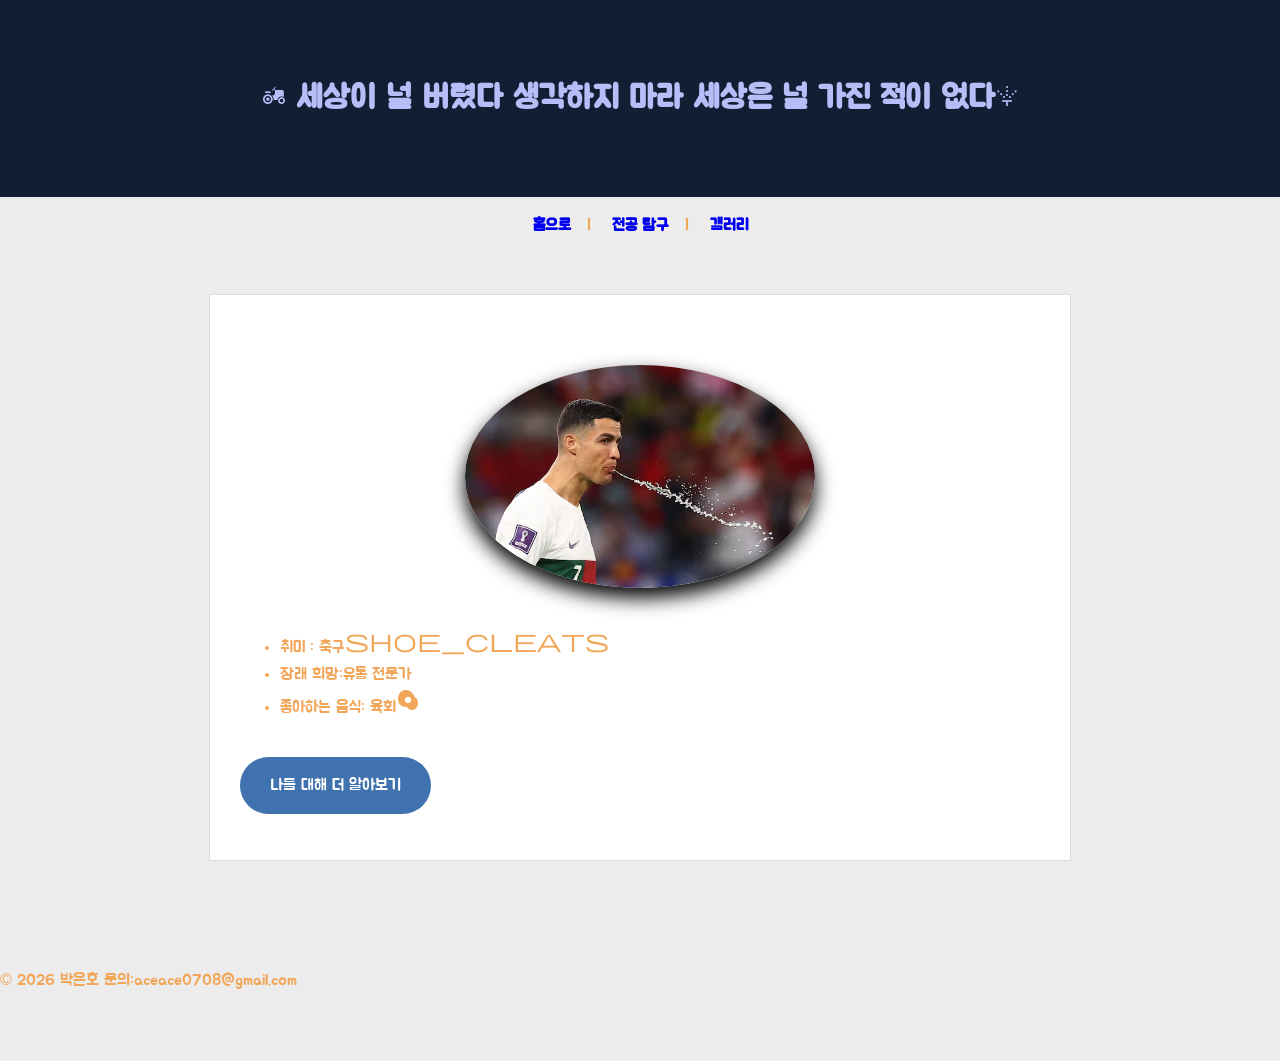
<file: index.html>
<!DOCTYPE html>
<html lang="ko">
<head>
    <meta charset="UTF-8">
    <meta name="viewport" content="width=device-width, initial-scale=1.0">
    <title>우리반 뉴스레터(I Do)</title>
    <link rel="preconnect" href="https://fonts.googleapis.com">
<link rel="preconnect" href="https://fonts.gstatic.com" crossorigin>
<link href="https://fonts.googleapis.com/css2?family=Jua&display=swap" rel="stylesheet">
<link rel="stylesheet" href="https://fonts.googleapis.com/css2?family=Material+Symbols+Outlined:opsz,wght,FILL,GRAD@20..48,100..700,0..1,-50..200&" />
 <link rel="stylesheet" href="./style.css">
</head>


<body>
    <header>
        <h1><span class="material-symbols-outlined">
        agriculture
        </span>
        세상이 널 버렸다 생각하지 마라 세상은 널 가진 적이 없다<span class="material-symbols-outlined">
sprinkler
</span>
        </h1>
    </header>
    <nav>
            <a href="index.html">홈으로</a>|
       <a href="subject.html">전공 탐구</a>|
       <a href="gallery.html">갤러리</a>
    </nav>
    <main>
        <article>
            <img src="./새 폴더/JDH4F64PPNIOBKMZ5MWN3XQFZU.avif" alt="호날두">
        </article>
        <ul>
            <li>취미 : 축구<span class="material-symbols-outlined">
shoe_cleats
</span></li>
            <li>장래 희망:유통 전문가 </li>
            <li>좋아하는 음식: 육회<span class="material-symbols-outlined">
egg_alt
</span> </li>
        </ul>
        <p><a href="#" class="my-button">나를 대해 더 알아보기</a></p>
    </main>
    <footer>
        <p>&copy; 2026 박은호 문의:aceace0708@gmail.com</p>
    </footer>
</body>
</html>
</file>
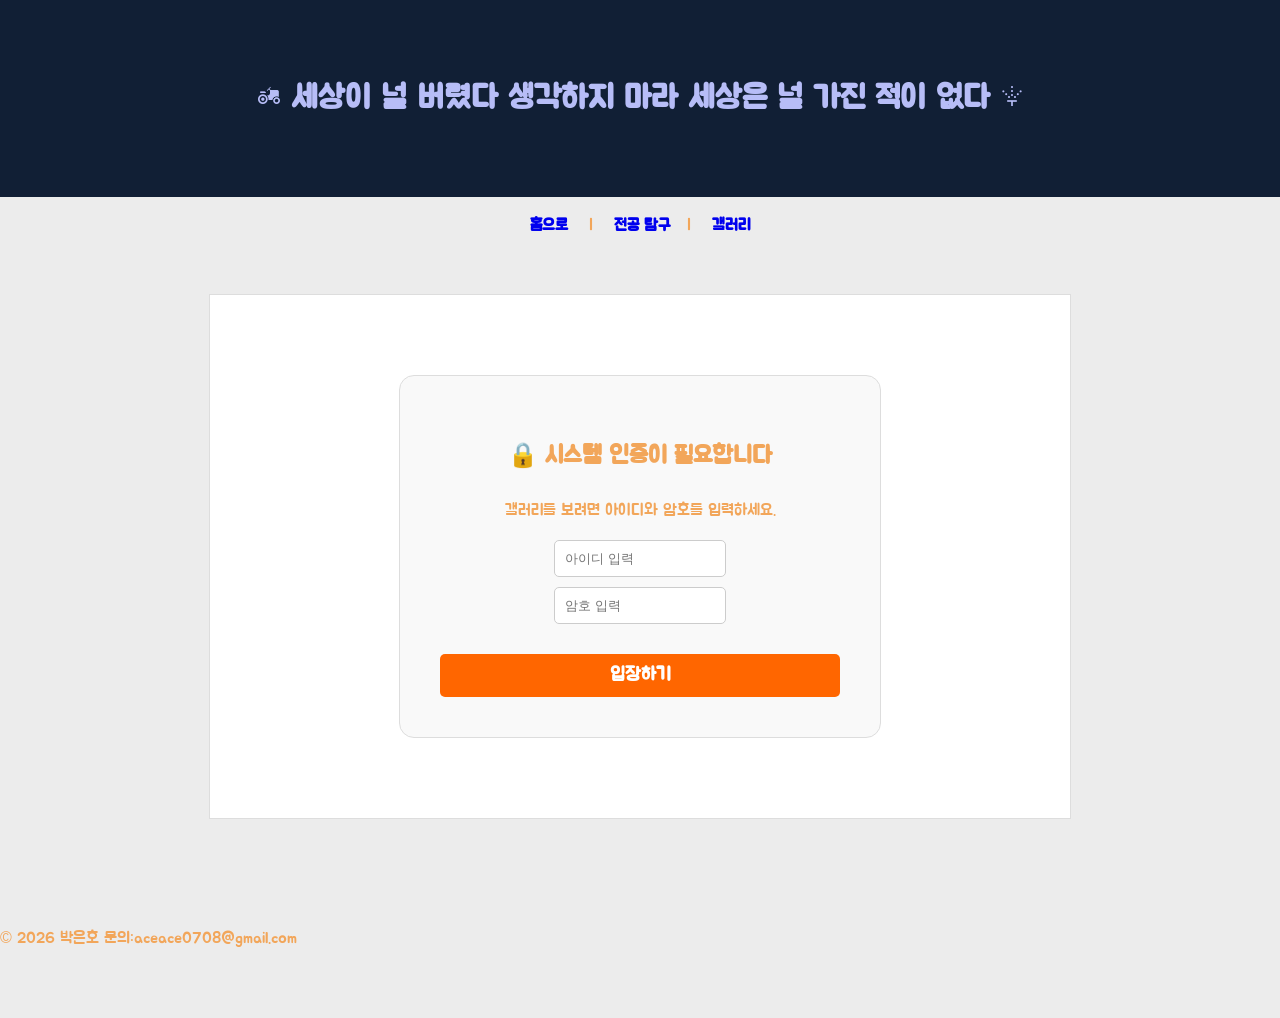
<file: gallery.html>
<!DOCTYPE html>
<html lang="ko">
<head>
    <meta charset="UTF-8">
    <meta name="viewport" content="width=device-width, initial-scale=1.0">
    <title>레드향 - 전공 탐구 (갤러리)</title>
    <link rel="preconnect" href="https://fonts.googleapis.com">
    <link rel="preconnect" href="https://fonts.gstatic.com" crossorigin>
    <link href="https://fonts.googleapis.com/css2?family=Jua&display=swap" rel="stylesheet">
    <link rel="stylesheet" href="https://fonts.googleapis.com/css2?family=Material+Symbols+Outlined:opsz,wght,FILL,GRAD@20..48,100..700,0..1,-50..200&" />
    <link rel="stylesheet" href="./style.css">
    <style>
        /* 영수증 박스 및 버튼 스타일 (공통) */
        .order-btn {
            margin-top: 20px;
            padding: 10px 20px;
            background-color: #ff6600;
            color: white;
            border: none;
            border-radius: 5px;
            cursor: pointer;
            font-family: 'Jua', sans-serif;
        }

        /* 로그인 박스 스타일 추가 */
        #login-box {
            background-color: #f9f9f9;
            padding: 40px;
            border-radius: 15px;
            border: 1px solid #ddd;
            max-width: 400px;
            margin: 50px auto;
        }
        #loginName, #userPw, #newPw {
            padding: 10px;
            border-radius: 5px;
            border: 1px solid #ccc;
            width: 150px;
            margin-bottom: 10px;
        }
        #settings button {
            padding: 8px 15px;
            margin-right: 5px;
            border-radius: 5px;
            border: 1px solid #ccc;
            cursor: pointer;
            background-color: #f0f0f0;
            font-family: 'Jua', sans-serif;
        }
        #settings button:hover {
            background-color: #e0e0e0;
        }
    </style>
</head>

<body>
    <header>
        <h1>
            <span class="material-symbols-outlined">agriculture</span>
            세상이 널 버렸다 생각하지 마라 세상은 널 가진 적이 없다
            <span class="material-symbols-outlined">sprinkler</span>
        </h1>
    </header>

    <nav>
       <a href="index.html">홈으로</a> |
       <a href="subject.html">전공 탐구</a>|
       <a href="gallery.html">갤러리</a>
    </nav>

    <main>
        <div id="login-box" style="text-align: center;">
            <h2>🔒 시스템 인증이 필요합니다</h2>
            <p>갤러리를 보려면 아이디와 암호를 입력하세요.</p>
            <input type="text" id="loginName" placeholder="아이디 입력" /><br>
            <input type="password" id="userPw" placeholder="암호 입력" onkeypress="if(event.keyCode==13) checkLogin();" /><br>
            <button class="order-btn" onclick="checkLogin()">입장하기</button>
        </div>

        <div id="secret-area" style="display: none;">
            
            <h3 style="color: #2e7d32; text-align: center;">👋 <span id="user-display"></span>님, 갤러리에 오신 것을 환영합니다!</h3>

            <div class="display-box">
                <img id="targetImg" src="./새 폴더/244546_145056_5824.jpg" style="width: 100%; max-width:500px;" alt="레드향사진">
                <p id="targetDesc">레드향</p>
            </div>
            
            <div class="thumb-list">
                <img src="./새 폴더/244546_145056_5824.jpg"
                     onclick="show('./새 폴더/244546_145056_5824.jpg', '레드향!')" />
                <img src="./새 폴더/315973_50187_2350.jpg"
                     onclick="show('./새 폴더/315973_50187_2350.jpg', '레드향 할아버지')" />
                <img src="./새 폴더/Q_80,850.jpg"
                     onclick="show('./새 폴더/Q_80,850.jpg', '제주도 레드향')" />
                <img src="새 폴더/hqdefault.jpg"
                     onclick="show('새 폴더/hqdefault.jpg', '레드향 천헤향 황금향')" />
                <img src="./새 폴더/1000000043_detail_063.jpg"
                     onclick="show('./새 폴더/1000000043_detail_063.jpg', '자른 레드향')" />
                <img src="./새 폴더/902.jpg"
                     onclick="show('./새 폴더/902.jpg', '선물용 레드향')" />
                <img src="./새 폴더/903.jpg"
                     onclick="show('./새 폴더/903.jpg', '손질된 레드향')" />
                <img src="./새 폴더/904.jpg"
                     onclick="show('./새 폴더/904.jpg', '덜익은 레드향')" />
                <img src="./새 폴더/905.jpg"
                     onclick="show('./새 폴더/905.jpg', '레드향의 재배현장')" />
                <img src="./새 폴더/906.jpeg"
                     onclick="show('./새 폴더/906.jpeg', '청주에서 나고 기른 레드향(청주향)')" />



            </div>

            <hr>
            <div id="settings" style="margin-top: 30px; padding: 20px; border: 1px solid #ddd; background: #fff;">
                <h4>🔑 시스템 보안 설정</h4>
                <p style="font-size: 0.9em; color: #666;">보안을 위해 정기적으로 비밀번호를 변경해 주세요.</p>
                <input type="password" id="newPw" placeholder="새 비밀번호 입력" />
                <button onclick="changePassword()">비밀번호 변경</button>
                <button onclick="logout()">로그아웃</button>
            </div>
        </div>
    </main>

    <footer>
        <p>&copy; 2026 박은호 문의:aceace0708@gmail.com</p>
    </footer>

    <script>
        // --- 로그인 및 보안 관련 스크립트 ---
        
        window.onload = function() {
            let isLoggedIn = localStorage.getItem("isLoggedIn");
            let savedName = localStorage.getItem("savedName");

            if (isLoggedIn === "true") {
                document.getElementById("login-box").style.display = "none";
                document.getElementById("secret-area").style.display = "block";
                document.getElementById("user-display").innerText = savedName;
            }
        };

        function checkLogin() {
            let name = document.getElementById("loginName").value;
            let pw = document.getElementById("userPw").value;
            let currentPw = localStorage.getItem("userPassword") || "1211";

            if (pw === currentPw && name !== "") {
                localStorage.setItem("isLoggedIn", "true");
                localStorage.setItem("savedName", name);
                localStorage.setItem("userPassword", currentPw);

                alert(name + "님, 인증 정보가 저장소에 기록되었습니다.");

                document.getElementById("login-box").style.display = "none";
                document.getElementById("secret-area").style.display = "block";
                document.getElementById("user-display").innerText = name;
            } else {
                alert("아이디 또는 암호가 틀렸습니다.");
            }
        }

        function changePassword() {
            let newPw = document.getElementById("newPw").value;
            if (newPw.length < 4) { 
                alert("암호는 4자리 이상이어야 합니다."); 
                return; 
            }
            localStorage.setItem("userPassword", newPw);
            alert("비밀번호가 변경되었습니다.");
            document.getElementById("newPw").value = ""; 
        }

        function logout() {
            if (confirm("로그아웃 하시겠습니까?")) {
                localStorage.removeItem("isLoggedIn");
                localStorage.removeItem("savedName");
                location.href = "index.html";
            }
        }

        // --- 갤러리 이미지 변경 스크립트 ---
        
        function show(imgPath, text) {
            document.getElementById("targetImg").src = imgPath;
            document.getElementById("targetDesc").innerText = text;
        }
    </script>
</body>
</html>
</file>
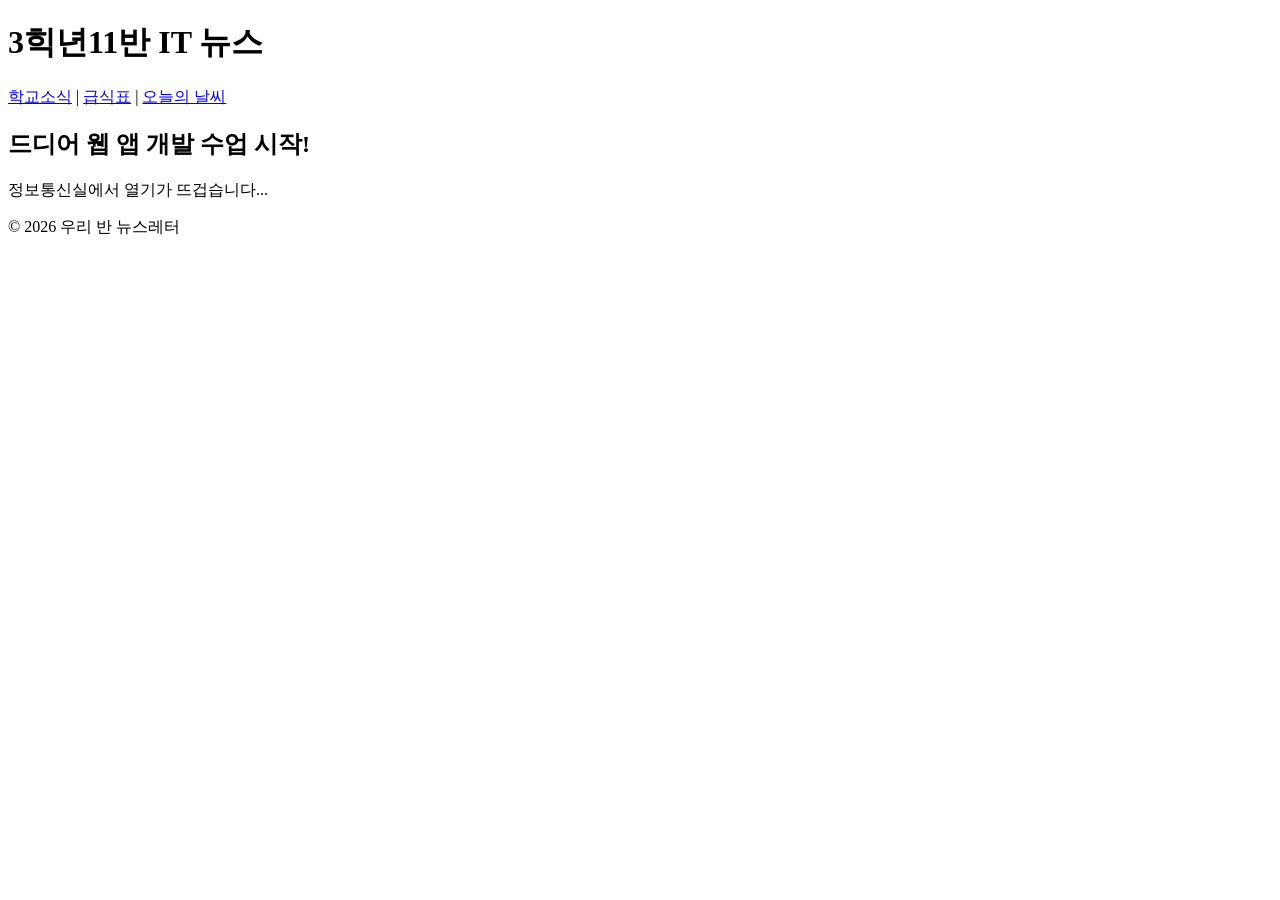
<file: news.html>
<!DOCTYPE html>
<html lang="ko">
<head>
    <meta charset="UTF-8">
    <meta name="viewport" content="width=device-width, initial-scale=1.0">
    <title>우리반 뉴스레터(I Do)</title>
</head>
<body>
    <header>
        <h1>3힉년11반 IT 뉴스</h1>
    </header>
    <nav>
        <a href="#">학교소식</a> | <a href="#">급식표</a> | <a href="#">오늘의 날씨</a>
    </nav>
    <main>
        <article>
            <h2>드디어 웹 앱 개발 수업 시작!</h2>
            <p>정보통신실에서 열기가 뜨겁습니다...</p>
        </article>
    </main>
    <footer>
        <p>&copy; 2026 우리 반 뉴스레터</p>
    </footer>
</body>
</html>
</file>
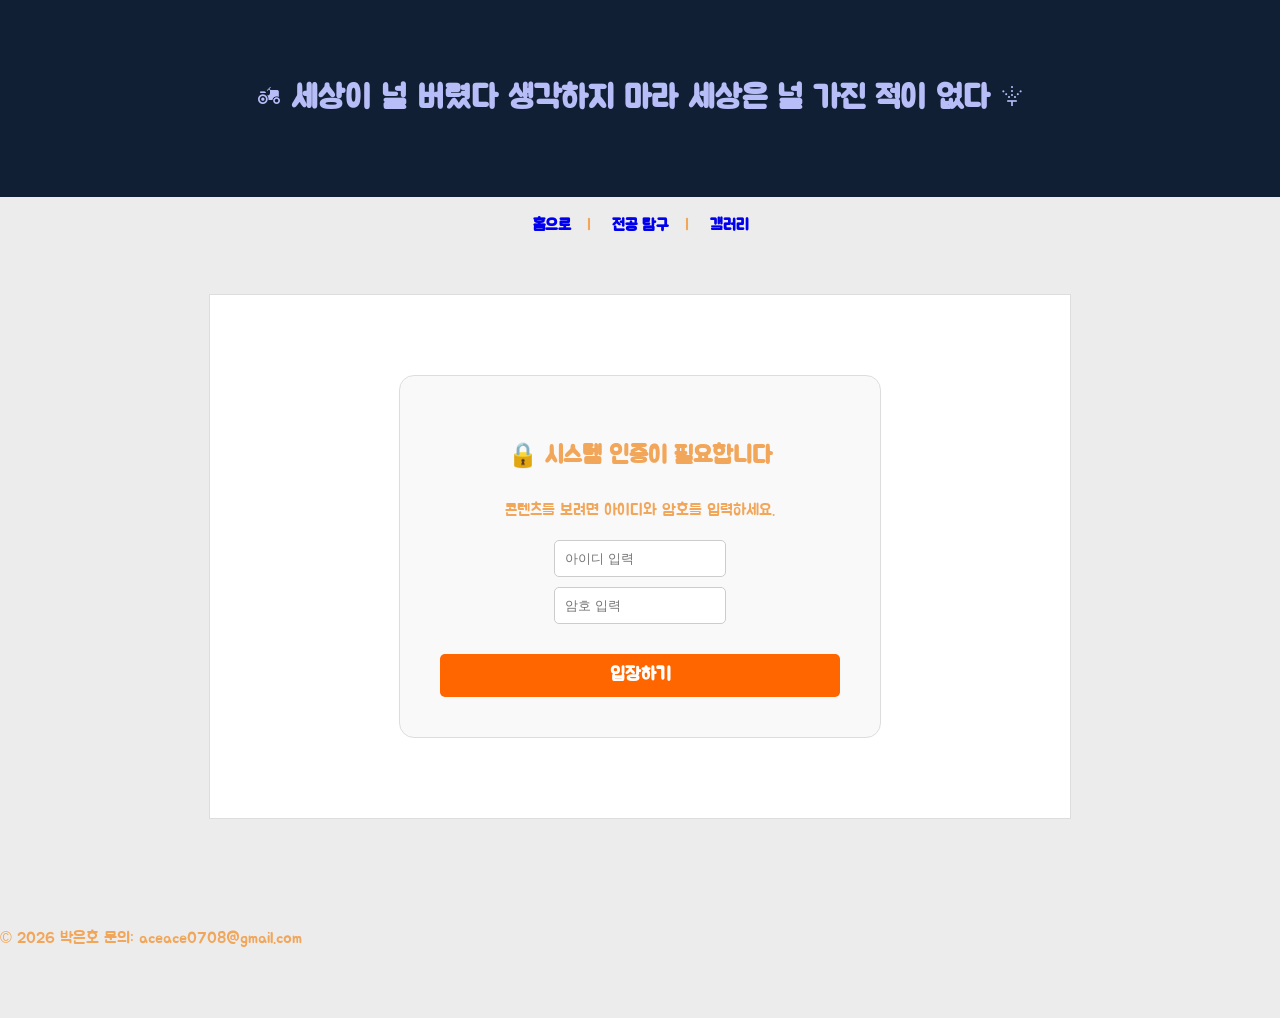
<file: subject.html>
<!DOCTYPE html>
<html lang="ko">
<head>
    <meta charset="UTF-8">
    <meta name="viewport" content="width=device-width, initial-scale=1.0">
    <title>레드향 - 전공 탐구</title>
    <link rel="preconnect" href="https://fonts.googleapis.com">
    <link rel="preconnect" href="https://fonts.gstatic.com" crossorigin>
    <link href="https://fonts.googleapis.com/css2?family=Jua&display=swap" rel="stylesheet">
    <link rel="stylesheet" href="https://fonts.googleapis.com/css2?family=Material+Symbols+Outlined:opsz,wght,FILL,GRAD@20..48,100..700,0..1,-50..200&" />
    <link rel="stylesheet" href="./style.css">
    <style>
        /* 영수증 박스 기본 스타일 */
        .receipt-box {
            display: none;
            border: 2px dashed #ff6600;
            padding: 20px;
            margin-top: 20px;
            background-color: #fff9f5;
            border-radius: 10px;
        }
        .order-btn {
            margin-top: 20px;
            padding: 10px 20px;
            background-color: #ff6600;
            color: white;
            border: none;
            border-radius: 5px;
            cursor: pointer;
            font-family: 'Jua', sans-serif;
        }
        /* 로그인 박스 스타일 보완 */
        #login-box {
            background-color: #f9f9f9;
            padding: 40px;
            border-radius: 15px;
            border: 1px solid #ddd;
            max-width: 400px;
            margin: 50px auto;
        }
        /* 사용자 이름 및 암호 입력창 스타일 통합 */
        #loginName, #userPw, #newPw {
            padding: 10px;
            border-radius: 5px;
            border: 1px solid #ccc;
            width: 150px;
            margin-bottom: 10px;
        }
        /* 설정 버튼 스타일 보완 */
        #settings button {
            padding: 8px 15px;
            margin-right: 5px;
            border-radius: 5px;
            border: 1px solid #ccc;
            cursor: pointer;
            background-color: #f0f0f0;
            font-family: 'Jua', sans-serif;
        }
        #settings button:hover {
            background-color: #e0e0e0;
        }
    </style>
</head>

<body>
    <header>
        <h1>
            <span class="material-symbols-outlined">agriculture</span>
            세상이 널 버렸다 생각하지 마라 세상은 널 가진 적이 없다
            <span class="material-symbols-outlined">sprinkler</span>
        </h1>
    </header>

    <nav>
       <a href="index.html">홈으로</a>|
       <a href="subject.html">전공 탐구</a>|
       <a href="gallery.html">갤러리</a>
    </nav>

    <main>
        <div id="login-box" style="text-align: center;">
            <h2>🔒 시스템 인증이 필요합니다</h2>
            <p>콘텐츠를 보려면 아이디와 암호를 입력하세요.</p>
            <input type="text" id="loginName" placeholder="아이디 입력" /><br>
            <input type="password" id="userPw" placeholder="암호 입력" onkeypress="if(event.keyCode==13) checkLogin();" /><br>
            <button class="order-btn" onclick="checkLogin()">입장하기</button>
        </div>

        <div id="secret-area" style="display: none;">
            
            <h3 style="color: #2e7d32;">👋 <span id="user-display"></span>님, 반갑습니다!</h3>

            <section class="agriculture-portfolio">
                <article class="crop-item">
                    <figure class="crop-image">
                        <img src="./새 폴더/C0006912_2020121417314224906.jpg" alt="직접 재배한 농작물 사진" />
                        <figcaption>그림 1. 본인이 직접 재배한 농작물 실물</figcaption>
                    </figure>

                    <div class="crop-details">
                        <h3>농작물 명칭: 레드향</h3>
                        <section class="info-block">
                            <h4>🌱 재배 및 생산 특성</h4>
                            <ul>
                                <li><strong>품종:</strong> 감평 Kanpei</li>
                                <li><strong>재배 환경:</strong> 시설재배(하우스)</li>
                            </ul>
                        </section>

                        <section class="info-block distribution">
                            <h4>🚚 유통 구조 설계</h4>
                            <div class="step-guide">
                                <span>생산자(나)</span> → <span>로컬푸드 직매장</span> → <span>최종 소비자</span>
                            </div>
                            <ul>
                                <li><strong>물류 방식:</strong> 콜드체인(Cold Chain) 시스템 필수</li>
                                <li><strong>판매 전략:</strong> 고당도 품질 관리 및 명절 선물 세트 기획</li>
                            </ul>
                            <p><a href="https://namu.wiki/w/%EB%A0%88%EB%93%9C%ED%96%A5" class="my-button">레드향에 대해 더 알아보기</a></p>
                        </section>
                    </div>
                </article>
            </section>

            <section id="order-area">
                <hr>
                <h2>📦 온라인 주문하기</h2>
                <form id="orderForm">
                    <div class="input-row">
                        <div class="input-group">
                            <label for="userName">주문자 성함</label>
                            <input type="text" id="userName" placeholder="실명을 입력하세요">
                        </div>
                    </div>

                    <div class="input-row">
                        <div class="input-group">
                            <label for="unitweight">구매 단위 선택</label>
                            <select id="unitweight">
                                <option value="15000">레드향 1kg (15,000원)</option>
                                <option value="35000">레드향 3kg (35,000원)</option>
                                <option value="45000">레드향 5kg (45,000원)</option>
                            </select>
                        </div>
                        <div class="input-group">
                            <label for="quantity">주문 수량 (박스)</label>
                            <input type="number" id="quantity" value="1" min="1" max="10">
                        </div>
                    </div>

                    <div class="input-group">
                        <label for="userPhone">연락처</label>
                        <input type="text" id="userPhone" placeholder="010-0000-0000">
                    </div>

                    <div class="input-group">
                        <label for="deliveryfee">배송 방식 선택</label>
                        <select id="deliveryfee">
                            <option value="3000">일반 택배(3000원)</option>
                            <option value="5000">신선 새벽 배송(5000원)</option>
                            <option value="0">광주 로컬푸드 매장 픽업(무료)</option>
                        </select>
                    </div>

                    <div class="input-group">
                        <label>배송 메시지</label>
                        <textarea placeholder="부재 시 문 앞에 놓아주세요"></textarea>
                    </div>

                    <button type="button" class="order-btn" onclick="processOrder()">지금 바로 주문 완료</button>
                </form>
                
                <div id="receipt" class="receipt-box"></div>
            </section>

            <hr>
            <div id="settings" style="margin-top: 30px; padding: 20px; border: 1px solid #ddd; background: #fff;">
                <h4>🔑 시스템 보안 설정</h4>
                <p style="font-size: 0.9em; color: #666;">보안을 위해 정기적으로 비밀번호를 변경해 주세요.</p>
                <input type="password" id="newPw" placeholder="새 비밀번호 입력" />
                <button onclick="changePassword()">비밀번호 변경</button>
                <button onclick="logout()">로그아웃</button>
            </div>

        </div> 
    </main>

    <footer>
        <p>&copy; 2026 박은호 문의: aceace0708@gmail.com</p>
    </footer>

    <script>
    // 페이지가 로드될 때 실행되는 함수 (자동 로그인 유지)
    window.onload = function() {
        let isLoggedIn = localStorage.getItem("isLoggedIn");
        let savedName = localStorage.getItem("savedName");

        if (isLoggedIn === "true") {
            document.getElementById("login-box").style.display = "none";
            document.getElementById("secret-area").style.display = "block";
            document.getElementById("user-display").innerText = savedName;
        }
    };

    // 로그인 체크 함수 (아이디: ace1211, 기본 비밀번호: 1211)
    function checkLogin() {
        let name = document.getElementById("loginName").value;
        let pw = document.getElementById("userPw").value;

        // 금고에서 비밀번호를 가져오거나 없으면 '1211'를 기본값으로 설정
        let currentPw = localStorage.getItem("userPassword") || "1211";

        if (pw === currentPw && name !== "") {
            // [밑바탕 작업] 이름과 상태를 금고(localStorage)에 넣습니다.
            localStorage.setItem("isLoggedIn", "true");
            localStorage.setItem("savedName", name);
            localStorage.setItem("userPassword", currentPw);

            alert(name + "님, 인증 정보가 저장소에 기록되었습니다.");

            // 즉시 화면 전환 및 이름 표시
            document.getElementById("login-box").style.display = "none";
            document.getElementById("secret-area").style.display = "block";
            document.getElementById("user-display").innerText = name;

        } else {
            alert("아이디 또는 암호가 틀렸습니다.");
        }
    }

    // 주문 처리 함수
    function processOrder() {
        const name = document.getElementById("userName").value;
        const phone = document.getElementById("userPhone").value;
        const quantity = Number(document.getElementById("quantity").value);
        let deliveryFee = Number(document.getElementById("deliveryfee").value);

        const unitSelect = document.getElementById("unitweight");
        const productPrice = Number(unitSelect.value);
        const productName = unitSelect.options[unitSelect.selectedIndex].text;

        if (name.trim() === "" || phone.trim() === "") {
            alert("⚠️ 주문자 성함과 연락처를 모두 입력해 주세요!");
            return;
        }

        const basePrice = productPrice * quantity;
        
        let deliveryText = deliveryFee.toLocaleString() + "원";
        if (basePrice >= 30000 && deliveryFee > 0) {
            deliveryFee = 0;
            deliveryText = "무료 (3만원 이상 구매 혜택)";
        } else if (deliveryFee === 0) {
            deliveryText = "무료 (매장 픽업)";
        }

        const totalPrice = basePrice + deliveryFee;
        const dateString = new Date().toLocaleString();

        const receipt = document.getElementById("receipt");
        receipt.innerHTML = `
            <h3>📄 주문 확인 영수증</h3>
            <p style="color: gray; font-size: 0.8em;">주문 시각: ${dateString}</p>
            <hr>
            <p><strong>주문자:</strong> ${name} 님</p>
            <p><strong>연락처:</strong> ${phone}</p>
            <p><strong>주문 상품:</strong> ${productName}</p>
            <p><strong>주문 수량:</strong> ${quantity} 박스</p>
            <p><strong>배송비:</strong> ${deliveryText}</p>
            <hr>
            <p style="font-size: 1.2em; margin-top: 10px;">
                <strong>최종 결제 금액:</strong>
                <span style="color:red; font-weight:bold;">${totalPrice.toLocaleString()}원</span>
            </p>
            <p style="text-align:center; margin-top:15px;">이용해 주셔서 감사합니다 🛍️</p>
        `;

        receipt.style.display = "block";
        receipt.scrollIntoView({ behavior: 'smooth' });
    }

    // 🛠️ [실습 5] 비밀번호 변경 기능
    function changePassword() {
        let newPw = document.getElementById("newPw").value;
        if (newPw.length < 4) { 
            alert("암호는 4자리 이상이어야 합니다."); 
            return; 
        }
        localStorage.setItem("userPassword", newPw);
        alert("비밀번호가 변경되었습니다.");
        document.getElementById("newPw").value = ""; // 입력칸 초기화
    }

    // 🛠️ [실습 5] 로그아웃 기능
    function logout() {
        if (confirm("로그아웃 하시겠습니까?")) {
            localStorage.removeItem("isLoggedIn");
            localStorage.removeItem("savedName");
            location.href = "index.html";
        }
    }
    </script>
</body>
</html>
</file>
<file: style.css>
/* 1. 전체 배경색과 기본 폰트*/
        body{
        font-family: "Jua", sans-serif;
        background: #ECECEC;
        color: #F2A65A;
        line-height: 1.7;
        margin: 0;
    }
    header{background-color:#111F35 ;
    color: #B7BDF7;
text-align: center;
padding: 50px 0;}
nav{text-align: center;
padding: 15px;
background-color: 
;}
nav a {margin:0 15px;
text-decoration: none;
font-weight: bold;
color: ;}
img{display: block;
margin: 40px auto;
width: 350px;
border-radius: 70%;
border: 10px silver white;
box-shadow: 0 10px 20px rgba(0, 0, 0, 1);}

header,footer{padding: 50px 0;}

main{width: 80%;
max-width: 800px;
margin: 40px auto;
padding: 30px;
background-color: white;
border: 1px solid #ddd;}
.my-button{display: inline-block;
padding: 15px 30px;
background-color: #3f72af;
color: white;
text-decoration: none;
border-radius: 30px;
margin-top: 20px;
transition: 0.3s;}
        .my-button:hover{background-color: #112d4e;
        transform: translateY(-3px);}

.material-symbols-outlined {
  font-variation-settings:
  'FILL' 1,
  'wght' 400,
  'GRAD' 0,
  'opsz' 40
}

/* 주문서 구역 전체 디자인*/    
#order-area{
        margin-top: 60px;
        padding: 30px;
        background-color: #f4f9f4;
        border: 1px solid #e0e0e0;
        border-radius: 20px;
        /* flexbox 마법적용구역*/ 
}
form{
        display: flex;
        flex-direction: column;
        gap: 20px;
        max-width: 500px;
}
/* 입력창 세부 정렬*/ 
.input-group{
        display: flex;
        flex-direction: column;
        gap: 5px;
}

/*8강시작*/
/* 1. 성함과 연락처 가로 정렬 */
.input-row {
    display: flex;
    gap: 15px;
    margin-bottom: 20px;
}

.input-row .input-group {
    flex: 1; /* 같은 비율로 칸 나눠 갖기 */
}

/* 2. 클릭했을 때 강조되는 입력창 */
.input-group input:focus,
.input-group textarea:focus {
    outline: none;
    border-color: #4caf50; /* 초록색 테두리 */
    box-shadow: 0 0 8px rgba(76, 175, 80, 0.2); /* 은은한 빛 효과 */
}

/* 3. 배달 방식(select) 깔끔하게 만들기 */
select {
    width: 100%;
    padding: 10px;
    border-radius: 8px;
    border: 1px solid #ddd;
    background-color: white;
}

/* 4. 인지적인 주문 버튼 스타일 */
.order-btn {
    background-color: #2e7d32; /*배경색 지정*/
    color: white;  /*글자색:흰색*/
    padding: 15px; /*안여백 15px*/
    border: none; /*경계선 없음*/
    border-radius: 8px; /*모서리를 둥글게*/
    width: 100%; /*퍽: 부모의 100%*/
    font-size: 18px; /*폰트 크기*/
    font-weight: bold; /*두껍게*/
    cursor: pointer; /*마우스 포인터 변경*/
    transition: 0.1s; /* 변화를 부드럽게 */
}

.order-btn:hover {
    background-color: #388e3c;
    transform: translateY(2px); /* 마우스 올리면 살짝 내려감 */
}

.order-btn:active {
    transform: translateY(5px); /* 누르면 더 깊게 내려감 */
}

.receipt-box{
        margin-top: 30px;
        padding: 20px;
        border: 2px dashed #4caf50;
        background-color: #ffffff;
        border-radius: 10px;
        display: none;
}
.receipt-box h3{
        color: #2e7d32;
        border-bottom: 1px solid #eee;
        padding-bottom: 10px;
}


/* 갤러리 전용 디자인 */
.display-box {
    text-align: center;
    background-color: #f0f0f0;
    padding: 20px;
    border-radius: 15px; /* 모서리를 둥글게 깎아주는 속성 (예: 15px) */
    margin-bottom: 30px;
}

#largeImg {
    transition: transform 0.3s ease; /* 사진 바뀔 때 부드러운 효과 */
}

/* 기존 .thumb-list 코드를 찾아 아래 내용으로 교체하거나 수정하세요 */
.thumb-list {
    display: grid;                 /* 바둑판 모양(Grid)으로 설정 */
    grid-template-columns: repeat(5, 1fr); /* 한 줄에 5개씩 똑같은 크기로! */
    gap: 15px;                     /* 사진 사이 간격 */
    margin-top: 20px;
}

.thumb-list img {
    width: 100%;                   /* 칸의 크기에 맞게 사진 크기 자동 조절 */
    height: 120px;                 /* 높이는 동일 */
    object-fit: cover;             /* 사진이 찌그러지지 않게 꽉 채우기 */
    border-radius: 10px;
    cursor: pointer;
    transition: 0.3s;
}

/* 사용자가 마우스를 올렸을 때의 반응 */
.thumb-list img:hover {
    border-color: #3f72af;
    transform: scale(1.1); /* 사진을 1.1배로 살짝 키워서 클릭하고 싶게 만들기! */
}
</file>
